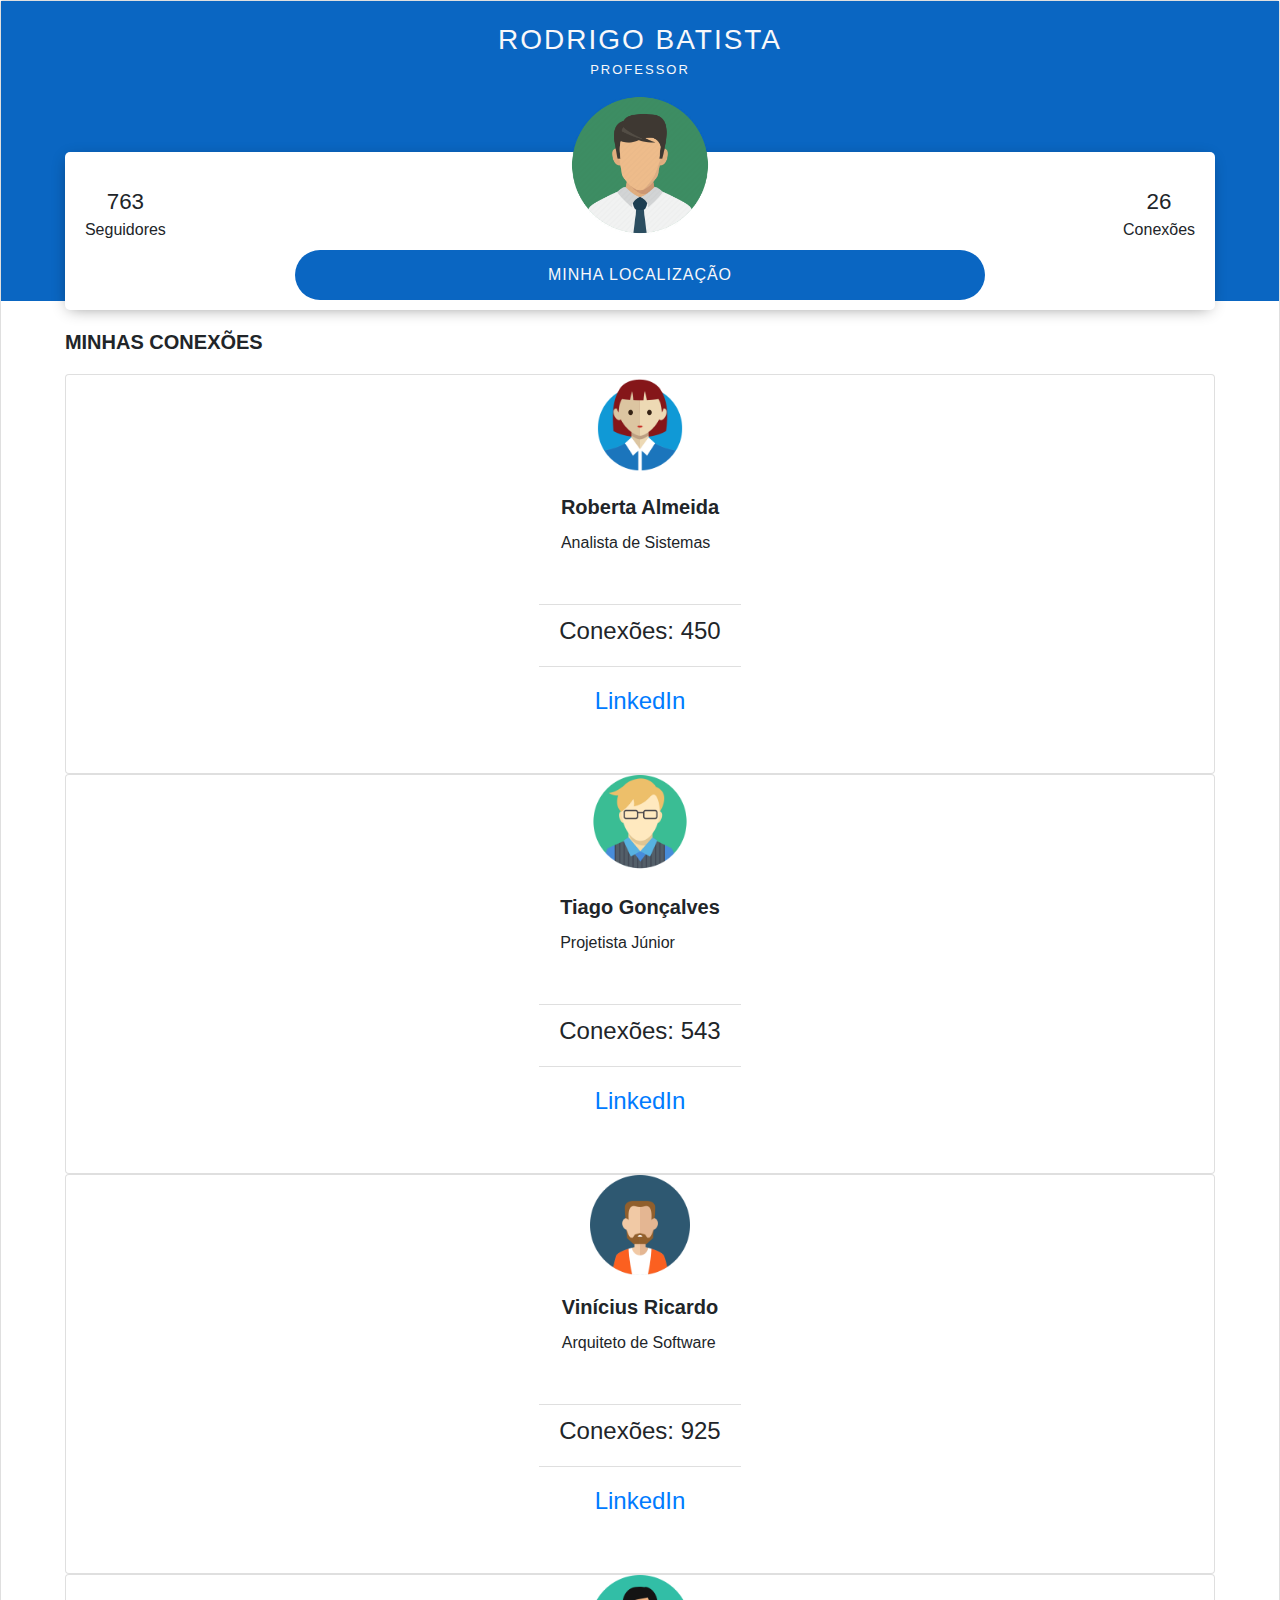
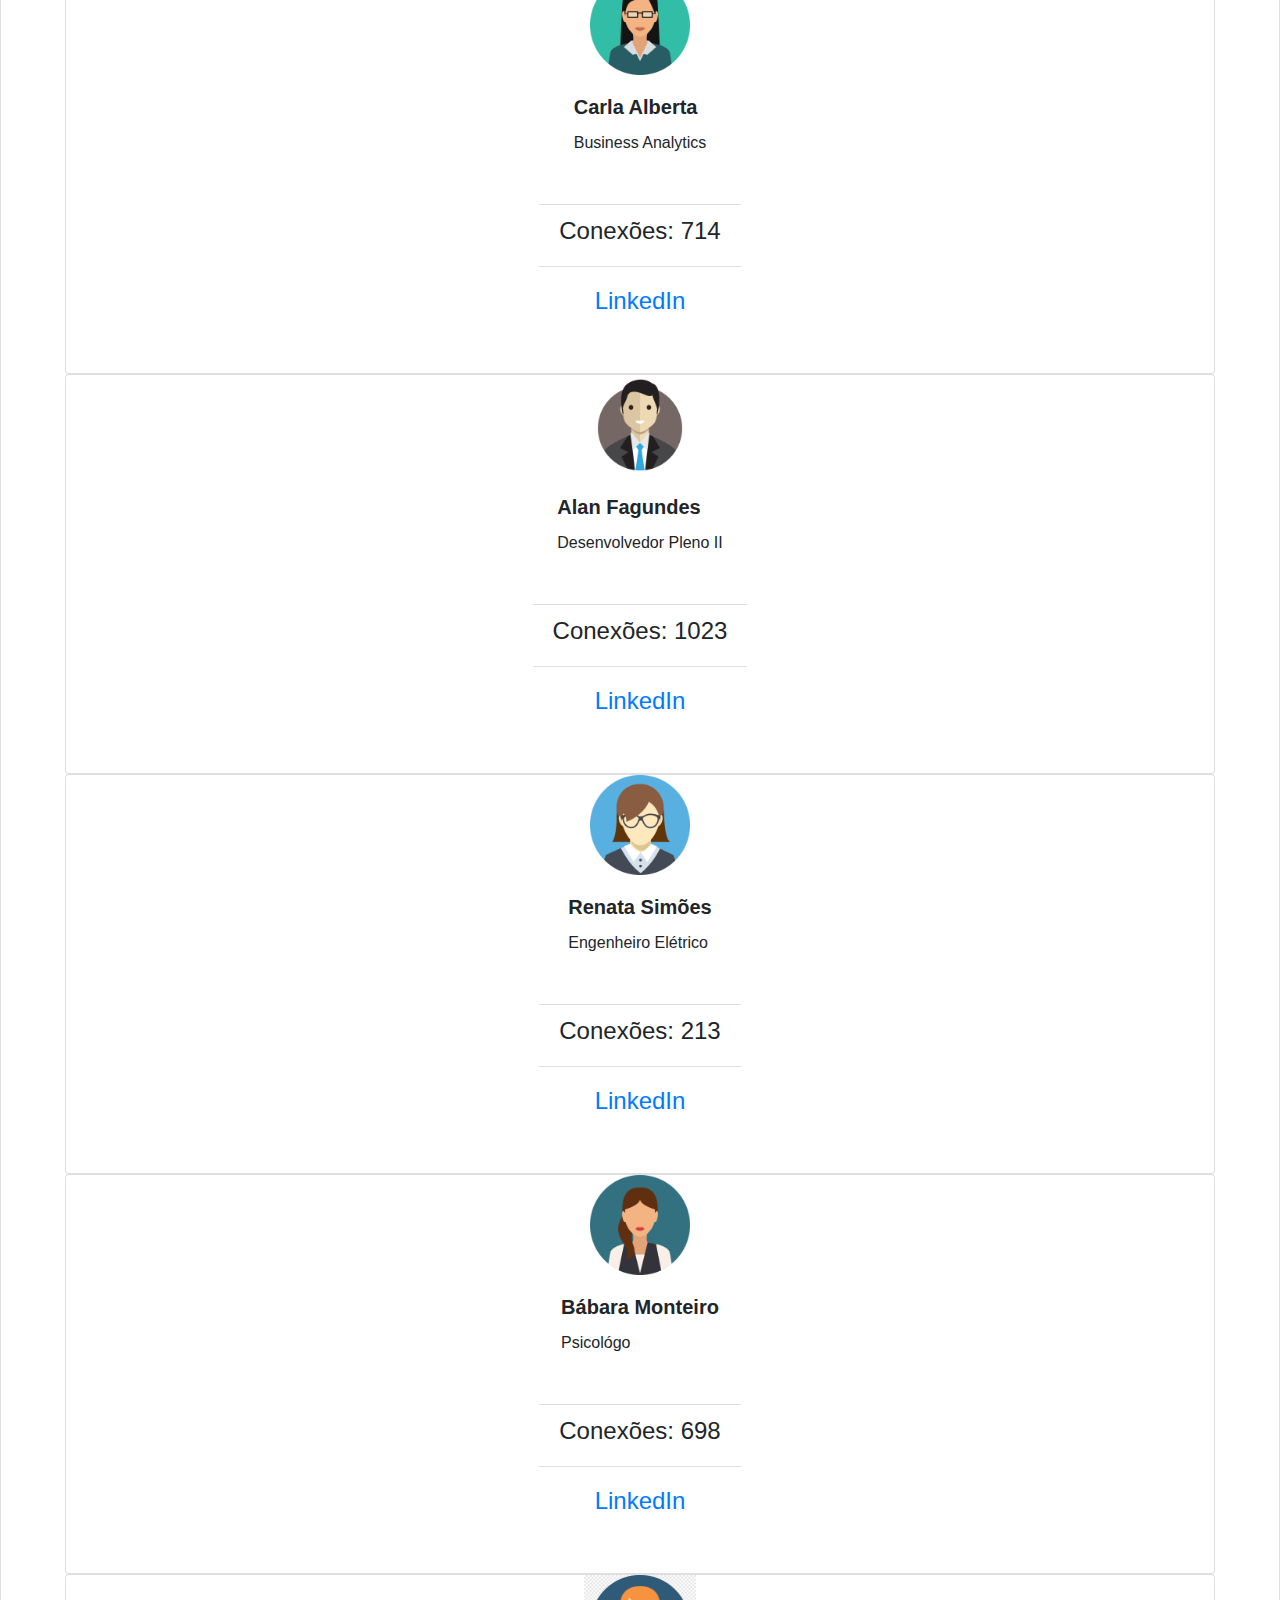
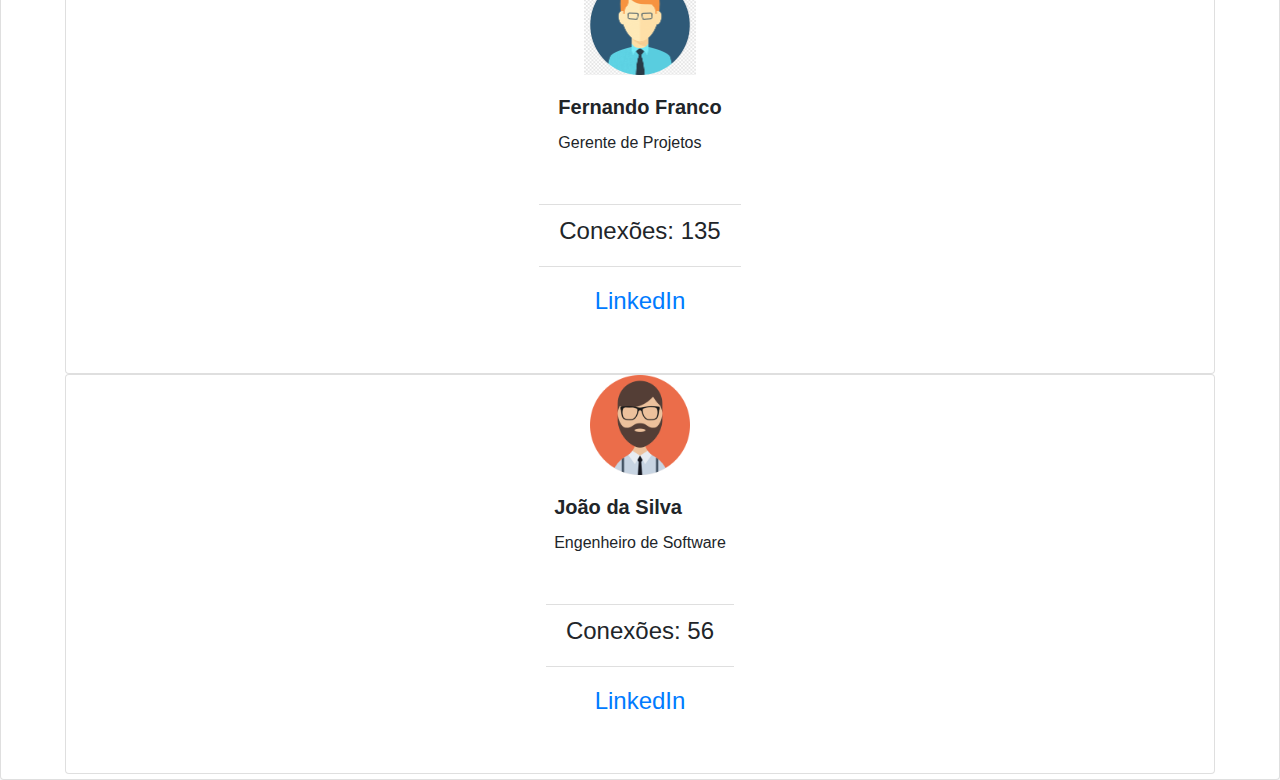
<file: index.html>
<!DOCTYPE html>
<html lang="pt-BR">
<head>
    <!-- Required meta tags -->
    <meta charset="UTF-8">
    <meta name="viewport" content="width=device-width, initial-scale=1, shrink-to-fit=no">
    <meta name="theme-color" content="#0A66C2">

    <!-- Bootstrap CSS and Others CSS -->
    <link rel="stylesheet" href="bootstrap/css/bootstrap.min.css">
    <link rel="stylesheet" href="css/style.css">

    <link rel="manifest" href="manifest.json">
    <link rel="shortcut icon" href="images/icons/favicon.ico" type="image/x-icon">
    <link rel="icon" href="images/icons/favicon.ico" type="image/x-icon">

    <!-- iOS meta tags and icons -->
    <meta name="apple-mobile-web-app-capable" content="yes">
    <meta name="apple-mobile-web-app-status-bar-style" content="black">
    <meta name="apple-mobile-web-app-title" content="Social Work">
    <link rel="apple-touch-icon" href="images/icons/128.png">

    <meta name="description" content="Pequena descrição para resolver o notificação de SEO da auditoria">
    <title>Social Work</title>
</head>
<body>

<div class="container">
    <div class="card">
        <div class="bar"></div>
        <div class="header">
            <div class="details">
                <h3>Rodrigo Batista</h3>
                <span><h56>Professor</h6></span>
            </div>
        </div>
        <div class="card-container">
            <div class="profile-card">
                <div class="profile-card__image">
                    <img src="images/avatars/avatar-1.png" alt="" />
                </div>
                <div class="profile-details">
                    <div class="numbers">
                        <div class="follower">
                            <div>763</div>
                            <div>Seguidores</div>
                        </div>
                        <div class="travels">
                            <div>26</div>
                            <div>Conexões</div>
                        </div>
                    </div>
                    <button id="butInstall" hidden>Instalar</button>
                    <button id="butPush" hidden>Notification</button>
                    <button data-toggle="modal" data-target="#mapa">Minha Localização</button>
                </div>
            </div>

            <label class="pinned-social-work__label"><h5><b>Minhas Conexões</b></h5></label>
            <div class="planned-social-works">
                <div class="planned-social-works__card card_empty">
                    <div class="planned-social-work__description">
                        <span><i class="fa fa-frown"></i>Nenhuma Conexão Encontrada</span>
                    </div>
                </div>
                <div class="planned-social-works__card card_loading">
                    <div class="planned-social-work__image">
                        <img src="images/loading.gif" alt="some image" />
                    </div>
                    <div class="planned-social-work__description">
                        <span>Aguardando conexões...</span>
                    </div>
                </div>
                <div id="card_content">
                    <!-- Preenchimento dinâmico -->
                </div>
            </div>

            <div class="planned-social-works" hidden>
                <div class="planned-social-works__card">
                    <div class="planned-social-work__description">
                        <span style="font-size:12px; word-break: break-all;" id="endpoint_push">Aguardando endpoint de notificação</span>
                    </div>
                </div>
            </div>
            <div class="planned-social-works" hidden>
                <div class="planned-social-works__card">
                    <div class="planned-social-work__description">
                        <button id="butSend" class="btn btn-block btn-primary">Enviar em Background</button>
                        <span style="font-size:12px; word-break: break-all;" id="send_msg">...</span>
                    </div>
                </div>
            </div>
        </div>

        <!-- Modal -->
        <div class="modal fade" id="mapa" tabindex="-1" role="dialog" aria-labelledby="exampleModalLabel" aria-hidden="true">
            <div class="modal-dialog modal-dialog-centered" style="max-width: 100%; height: 150px; margin: 2%;">
            <div class="modal-content" style="min-height: 50%;">
                <div class="modal-header">
                <h5 class="modal-title" id="exampleModalLabel">Minha Localização</h5>
                <button type="button" class="close" data-dismiss="modal" aria-label="Close">
                    <span aria-hidden="true">&times;</span>
                </button>
                </div>
                <div class="modal-body" style="height: 100%; text-align: center;">
                    <iframe src="https://www.google.com/maps/embed?pb=!1m18!1m12!1m3!1d120048.47145892047!2d-44.034089490282874!3d-19.902702597327412!2m3!1f0!2f0!3f0!3m2!1i1024!2i768!4f13.1!3m3!1m2!1s0xa690cacacf2c33%3A0x5b35795e3ad23997!2sBelo%20Horizonte%2C%20MG!5e0!3m2!1spt-BR!2sbr!4v1620605709068!5m2!1spt-BR!2sbr"
                     style="border: 0;" allowfullscreen="" loading="lazy" width="300" height="300"></iframe>
                </div>
            </div>
            </div>
        </div>
    </div>
</div>

<script src="https://code.jquery.com/jquery-3.3.1.slim.min.js" integrity="sha384-q8i/X+965DzO0rT7abK41JStQIAqVgRVzpbzo5smXKp4YfRvH+8abtTE1Pi6jizo" crossorigin="anonymous"></script>
<script src="https://cdnjs.cloudflare.com/ajax/libs/popper.js/1.14.7/umd/popper.min.js" integrity="sha384-UO2eT0CpHqdSJQ6hJty5KVphtPhzWj9WO1clHTMGa3JDZwrnQq4sF86dIHNDz0W1" crossorigin="anonymous"></script>
<script src="https://stackpath.bootstrapcdn.com/bootstrap/4.3.1/js/bootstrap.min.js" integrity="sha384-JjSmVgyd0p3pXB1rRibZUAYoIIy6OrQ6VrjIEaFf/nJGzIxFDsf4x0xIM+B07jRM" crossorigin="anonymous"></script>

<!-- Optional JavaScript -->
<!-- jQuery first, then Popper.js, then Bootstrap JS -->
<script src="js/jquery-3.5.1.min.js"></script>
<script src="js/popper.min.js"></script>
<script src="bootstrap/js/bootstrap.min.js"></script>
<script src="js/app.js"></script>

<!--Registrando o Service-worker -->
<script>
    let swRegistration = null;
    if ('serviceWorker' in navigator) {
        window.addEventListener('load', () => {
            navigator.serviceWorker.register('service-worker.js')
                .then((reg) => {
                    console.log('Service worker registrado com sucesso.', reg);
                    swRegistration = reg;
                    initialiseUI();
                });
        });
    }
</script>

</body>
</html>
</file>
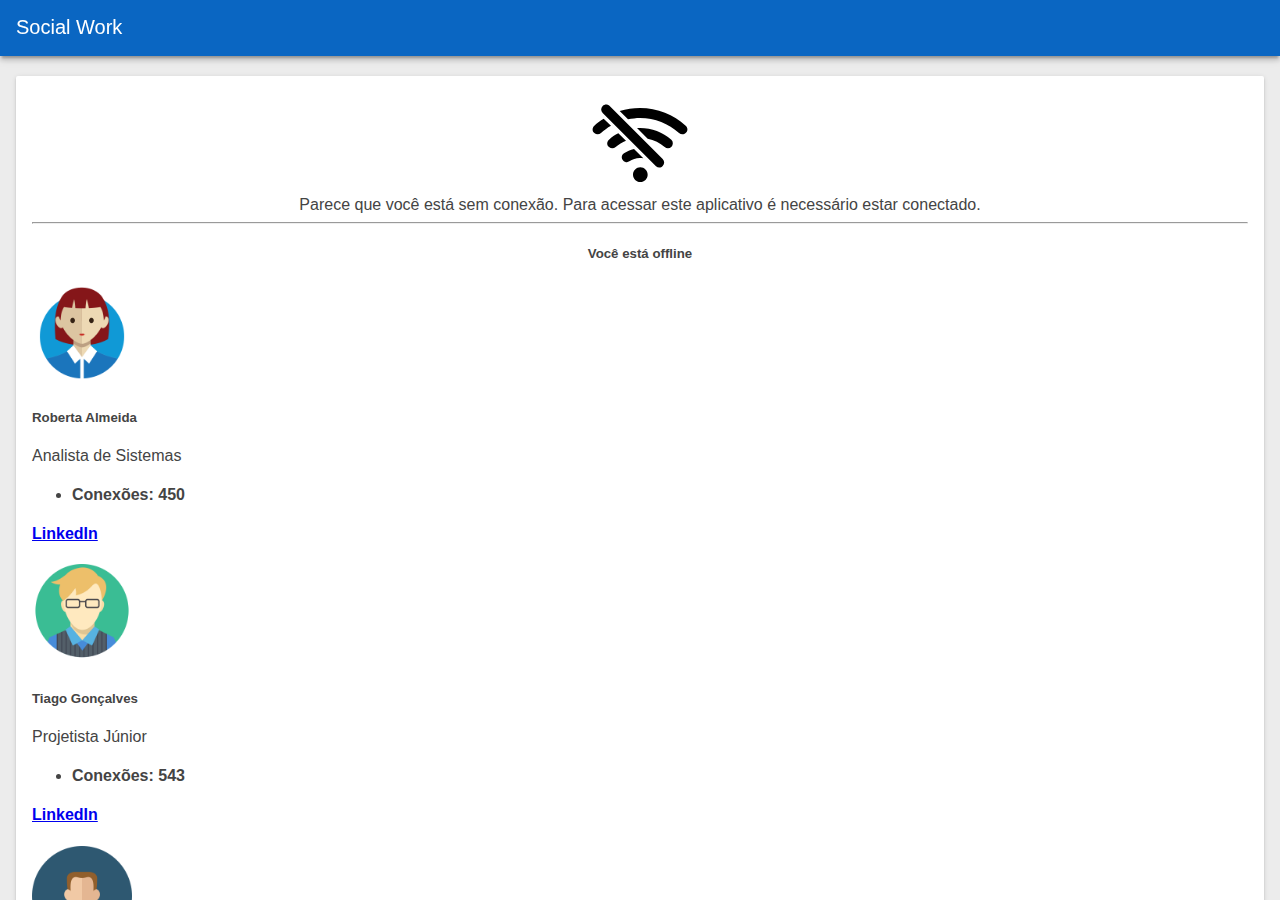
<file: offline.html>
<!DOCTYPE html>
<html lang="en">
<head>
    <meta charset="utf-8">
    <meta http-equiv="X-UA-Compatible" content="IE=edge">
    <meta name="viewport" content="width=device-width, initial-scale=1.0">
    <meta name="theme-color" content="#0A66C2">
    <link rel="manifest" href="manifest.json">
    <link rel="shortcut icon" href="images/icons/favicon.ico" type="image/x-icon">
    <link rel="icon" href="images/icons/favicon.ico" type="image/x-icon">
    <title>Social Works</title>
    <style>
        * {
            box-sizing: border-box;
        }

        html, body {
            color: #444;
            font-family: 'Helvetica', 'Verdana', sans-serif;
            -moz-osx-font-smoothing: grayscale;
            -webkit-font-smoothing: antialiased;
            height: 100%;
            margin: 0;
            padding: 0;
            width: 100%;
        }

        html {
            overflow: hidden;
        }

        body {
            align-content: stretch;
            align-items: stretch;
            background: #ececec;
            display: flex;
            flex-direction: column;
            flex-wrap: nowrap;
            justify-content: flex-start;
        }

        /**
        * Header
        */

        .header {
            align-content: center;
            align-items: stretch;
            background: #0A66C2;
            box-shadow:
                    0 4px 5px 0 rgba(0, 0, 0, 0.14),
                    0 2px 9px 1px rgba(0, 0, 0, 0.12),
                    0 4px 2px -2px rgba(0, 0, 0, 0.2);
            color: #fff;
            display: flex;
            flex-direction: row;
            flex-wrap: nowrap;
            font-size: 20px;
            height: 56px;
            justify-content: flex-start;
            padding: 16px 16px 0 16px;
            position: fixed;
            transition: transform 0.233s cubic-bezier(0, 0, 0.21, 1) 0.1s;
            width: 100%;
            will-change: transform;
            z-index: 1000;
        }

        .header h1 {
            flex: 1;
            font-size: 20px;
            font-weight: 400;
            margin: 0;
        }

        .header .powered-by {
            color: white;
            font-size: 0.6em;
            text-decoration: none;
        }

        .main {
            flex: 1;
            overflow-x: hidden;
            overflow-y: auto;
            padding-top: 60px;
        }

        .offline-card {
            background: #fff;
            border-radius: 2px;
            box-shadow:
                    0 2px 2px 0 rgba(0, 0, 0, 0.14),
                    0 3px 1px -2px rgba(0, 0, 0, 0.2),
                    0 1px 5px 0 rgba(0, 0, 0, 0.12);
            box-sizing: border-box;
            margin: 16px;
            padding: 16px;
            position: relative;
            text-align: center;
        }

        #card_content {
            display: flex;
            flex-direction: column;
            text-align: left;
        }

        .planned-social-works {
            display: flex;
            flex-direction: column;
            overflow: auto;
            margin-bottom: 5px;
        }

        .planned-social-works__card {
            display: flex;
            align-items: center;
            flex: 0 0 90px;
            background-color: #F8F8FA;
            margin: 7px 1px;
            border-radius: 5px;
            padding: 10px 10px;
            box-shadow: 0px 0px 5px 1px #c7c1c7;
        }

        .planned-social-work__image {
            width: 60px;
            border-radius: 50%;
            overflow: hidden;
            height: 60px;
        }

        .planned-social-work__image img {
            max-width: 100%;
            max-height: 100%;
        }

        .planned-social-work__image i {
            font-size: 200px;
        }

        .planned-social-work__description {
            display: flex;
            flex-direction: column;
            align-items: flex-start;
            justify-content: center;
            flex: 3 3 60%;
            padding: 10px;
        }

        .planned-social-work__description > span {
            letter-spacing: 1px;
            font-size: 16px;
            font-weight: 500;
            color: #404040;
        }

        .planned-social-work__date {
            display: flex;
            flex-direction: column;
            align-items: center;
            justify-content: center;
            border-left: 1px solid black;
            color: #a9a29f;
            width: 24%;
            padding-left: 10px;
        }

        .planned-social-work__date span {
            display: inline-block;
            text-transform: uppercase;
        }

        .planned-social-work__date span:first-child {
            font-size: 30px;
            font-weight: 500;
            letter-spacing: 2px;
        }

        .planned-social-work__date span:nth-of-type(2) {
            font-size: 12px;
        }

        .pinned-social-work__itenary {
            margin-top: 6px;
            text-transform: uppercase;
        }

        .pinned-social-work__itenary span:nth-of-type(2),
        .pinned-social-work__itenary i {
            margin: 0;
            color: #a9a29f;
        }

        .card_empty {
            display: none;
        }
    </style>
</head>
<body>
<header class="header">
    <h1>
        Social Work
    </h1>
</header>
<main class="main">
    <div class="offline-card">
        <img src="images/offline.svg" alt="" width="100" height="100" class="offline">
        <div>
            Parece que você está sem conexão. Para acessar este aplicativo é necessário estar conectado.
        </div>
        <hr>
        <h5>Você está offline</h5>

        <div class="planned-social-works__card card_empty">
            <div class="planned-social-work__description">
                <span><i class="fa fa-frown"></i>Nenhum usuário</span>
            </div>
        </div>

        <div class="planned-social-works__card card_loading">
            <div class="planned-social-work__image">
                <img src="images/loading.gif" alt="carregando" />
            </div>
            <div class="planned-social-work__description">
                <span>Aguardando conexão...</span>
            </div>
        </div>

        <div id="card_content">
        </div>
    </div>
</main>
<script>

/*###########################
Coletando postagens
#############################*/

    var ajax = new XMLHttpRequest();

    // Seta tipo de requisição e URL com os parâmetros
    ajax.open("GET", "dados.json", true);

    // Envia a requisição
    ajax.send();

    // Cria um evento para receber o retorno.
    ajax.onreadystatechange = function() {
        // Caso o state seja 4 e o http.status for 200, é porque a requisiçõe deu certo.
        if (ajax.readyState == 4 && ajax.status == 200) {

            // Retorno do Ajax
            var data = ajax.responseText;
            var data_json = JSON.parse(data);

            if (data_json.length == 0){
                document.getElementsByClassName('card_loading')[0].style.display = 'none';
                document.getElementsByClassName('card_empty')[0].style.display = 'block';
            } else {
                document.getElementsByClassName('card_loading')[0].style.display = 'none';
                var container_social_works = document.getElementById('card_content');
                container_social_works.innerHTML = "";

                var html_social_works = "";
                for (var i = 0; i < data_json.length; i++) {
                    html_social_works += template_card(data_json[i]['nome'], data_json[i]['url'], data_json[i]['qnt_conexoes'], data_json[i]['profissao']);
                }

                container_social_works.innerHTML = html_social_works;
            }
        }
    }

    var template_card = function(nome, url, qnt_conexoes, profissao) {
        return  '   <div class="card" >' +
                '       <img src="' + url + '" alt="Imagem da usuário" height="100">' +
                '       <div class="card-body">' +
                '           <h5 class="card-title"><b>' + nome + '</b></h5>' +
                '        <p class="card-text">' + profissao + '</p>' +
                '       </div>' +
                '       <ul class="list-group list-group-flush">' +
                '           <li class="list-group-item"><h4>Conexões: ' + qnt_conexoes + '</h4></li>' +
                '       </ul>' +
                '       <div class="card-body">' +
                '           <a href="#" class="card-link"><h4>LinkedIn</h4></a>' +
                '       </div>' +
                '   </div>';
}
</script>
</body>
</html>
</file>
<file: css/style.css>
* {
    box-sizing: border-box;
}

::-webkit-scrollbar {
    display: none;
}

body {
    font-family: Roboto,sans-serif;
    margin: 0;
    display: flex;
    flex-direction: row;
    justify-content: space-around;
    height: 100vh;
    background: #F8F8FA;
}

.container {
    padding: 0px;
    max-width: 100%;
}

.bar {
    background:#0A66C2;
    height: 300px;
    width: 100%;
    position: absolute;
    left: 0px;
}

.card {
    width: 100%;
    display: flex;
    flex-direction: column;
    align-items: center;
    min-height: 400px;
}

.card .header {
    display: flex;
    padding: 22px 18px 0 18px;
    width: 100%;
    justify-content: space-between;
    align-items: inherit;
    color: #F8F8FA;
    z-index: 10;
}

.card .header i {
    margin-top: 10px;
    font-size: 18px;
}

.card .main {
    height: 54.20340975896531vh;
}

.card .details {
    text-align: center;
    width: 100%;
}

.card .details h3 {
    text-transform: uppercase;
    margin-bottom: 0;
    letter-spacing: 2px;
}

.card .details span {
    text-transform: uppercase;
    font-size: 13px;
    word-spacing: 4px;
    letter-spacing: 2px;
}

.card-container {
    width: 90%;
}

.profile-card {
    background-color: #fff;
    text-align: center;
    position: relative;
    margin-top: 71px;
    border-radius: 5px;
    box-shadow: -1px 3px 15px -5px rgba(0, 0, 0, 0.45);
    padding-top: 20px;
    padding-bottom: 10px;
}

.profile-card__image {
    margin: 0 auto;
    width: 140px;
    border-radius: 50%;
    overflow: hidden;
    position: absolute;
    top: -57px;
    left: 50%;
    margin-left: -70px;
}

.profile-card__image img {
    max-width: 100%;
    max-height: 100%;
}

.profile-details .numbers {
    display: flex;
    justify-content: space-between;
    padding: 13px 20px 0 20px;
}

.profile-details .numbers .follower div:first-child {
    font-size: 1.4em;
    font-weight: 500;
}

.profile-details .numbers .travels div:first-child {
    font-size: 1.4em;
    font-weight: 500;
}

.profile-details button {
    margin-top: 8px;
    width: 60%;
    height: 40px;
    border-radius: 25px;
    outline: none;
    border: none;
    background-color: #0A66C2;
    color: #F8F8FA;
    text-transform: uppercase;
    letter-spacing: 1px;
    height: 50px;
}

.notification {
    width: 25px;
    height: 25px;
    background-color: #F8F8FA;
    border-radius: 50%;
    display: flex;
    align-items: center;
    justify-content: center;
    color: #0A66C2;
}

.pinned-social-work__label {
    text-transform: uppercase;
    font-size: 0.9em;
    width: 100%;
    display: block;
    margin: 20px 0;
}

.pinned-social-work {
    display: flex;
    flex-direction: row;
    background-color: #ffffff;
    text-align: center;
    position: relative;
    height: 152px;
    border-radius: 5px;
    overflow: hidden;
    box-shadow: -1px 3px 15px -5px rgba(0, 0, 0, 0.45);
}

.pinned-social-work__photographs {
    display: flex;
    flex-direction: column;
    align-items: flex-start;
    justify-content: space-around;
    flex: 1 1 50%;
    padding: 19px 15px;
}

.pinned-social-work__description {
    text-align: left;
    letter-spacing: 1px;
    width: 100%;
    font-size: 18px;
    font-weight: 500;
    color: #404040;
}

.pinned-social-work__itenary {
    font-size: 12px;
    text-align: left;
}
.pinned-social-work__itenary span {
    margin: 3px;
}

.pinned-social-work__moredetails {
    text-transform: uppercase;
    font-size: 12px;
    font-weight: 500;
    color: #0A66C2;
}

.pinned-social-work__map {
    flex: 1 1 8%;
    background-color: #d9d6d5;
    border-radius: 0 0 0 0;
    overflow: hidden;
}

.pinned-social-work__map img {
    width: 100%;
}

.planned-social-works {
    display: flex;
    flex-direction: column;
    overflow: auto;
    margin-bottom: 5px;
}

.planned-social-works__card {
    display: flex;
    align-items: center;
    flex: 0 0 90px;
    background-color: #F8F8FA;
    margin: 7px 1px;
    border-radius: 5px;
    padding: 10px 10px;
    box-shadow: 0px 0px 5px 1px #c7c1c7;
}

.planned-social-work__image {
    width: 80px;
    border-radius: 50%;
    overflow: hidden;
}

.planned-social-work__image img {
    max-width: 100%;
    max-height: 100%;
}

.planned-social-work__image i {
    font-size: 200px;
}

.planned-social-work__description {
    display: flex;
    flex-direction: column;
    align-items: flex-start;
    justify-content: center;
    flex: 3 3 60%;
    padding: 10px;
}
.planned-social-work__description > span {
    letter-spacing: 1px;
    font-size: 18px;
    font-weight: 500;
    color: #404040;
}

.pinned-social-work__itenary {
    margin-top: 6px;
    text-transform: uppercase;
}

.pinned-social-work__itenary span:nth-of-type(2),
.pinned-social-work__itenary i {
    margin: 0;
    color: #a9a29f;
}

.card_empty {
    display: none;
}

#card_content {
    display: flex;
    flex-direction: column;
}

@media (max-width: 768px) {
    .pinned-social-work__map {
        flex: 1 1 50%;
    }
}
</file>
